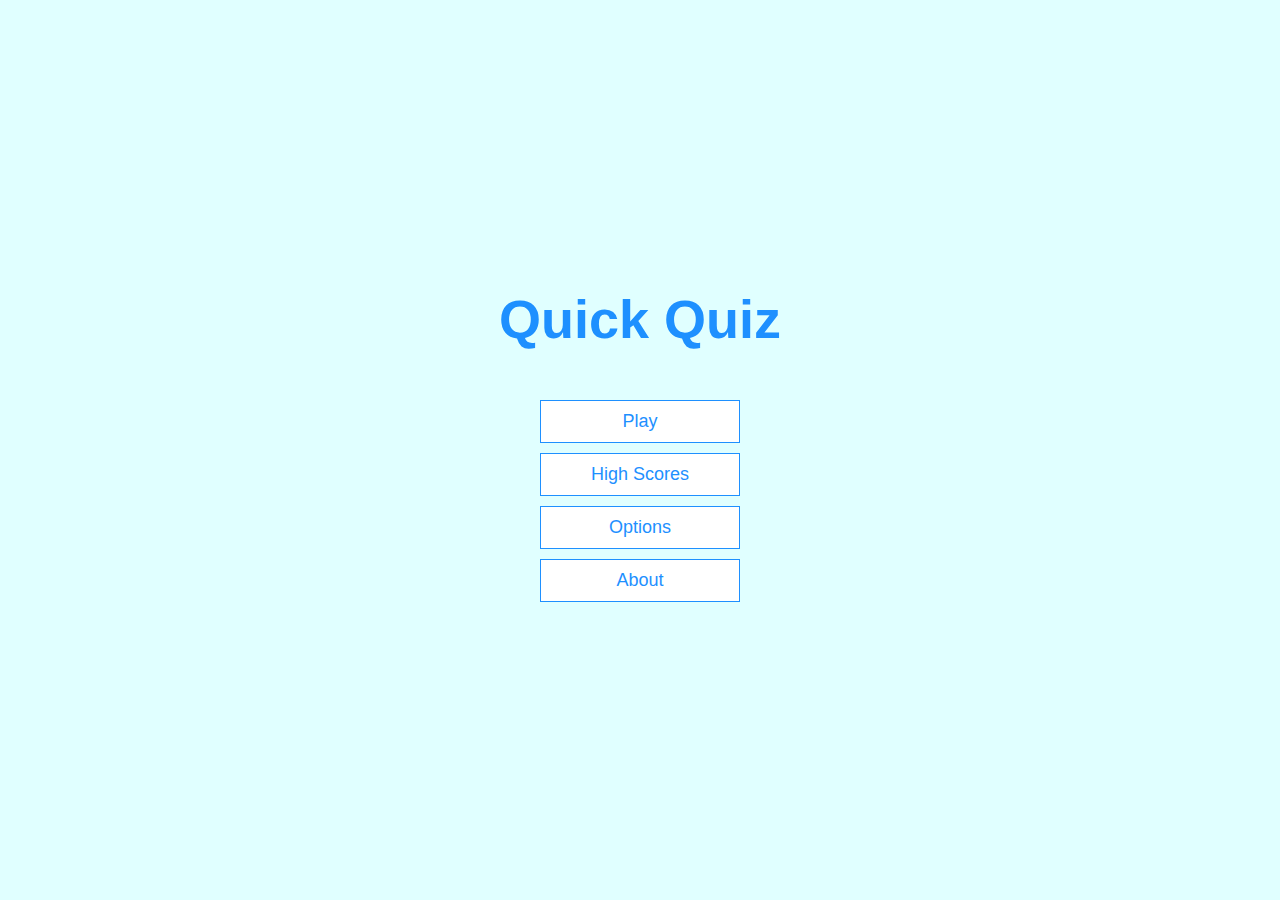
<file: index.html>
<!DOCTYPE html>
<html lang="en">
<head>
    <meta charset="UTF-8">
    <meta http-equiv="X-UA-Compatible" content="IE=edge">
    <meta name="viewport" content="width=device-width, initial-scale=1.0">
    <title>Quiz App</title>
    <link rel="stylesheet" href="app.css"/>
</head>
<body>
    <div class="container"> 
        <!--This is a flexbox called "container"-->
        <div id="home" class="flex-center flex-column">
            <!--This is a flexbox called "flex-center" and "flex-column"-->
            <h1>Quick Quiz</h1>
            <a class="btn" href="/game.html">Play</a>
            <a class="btn" href="/highscores.html">High Scores</a>
            <a href="/options.html" class="btn">Options</a>
            <a href="/about.html" class="btn">About</a>
        </div>
    </div>
    <script src="game.js"></script>
</body>
</html>
</file>
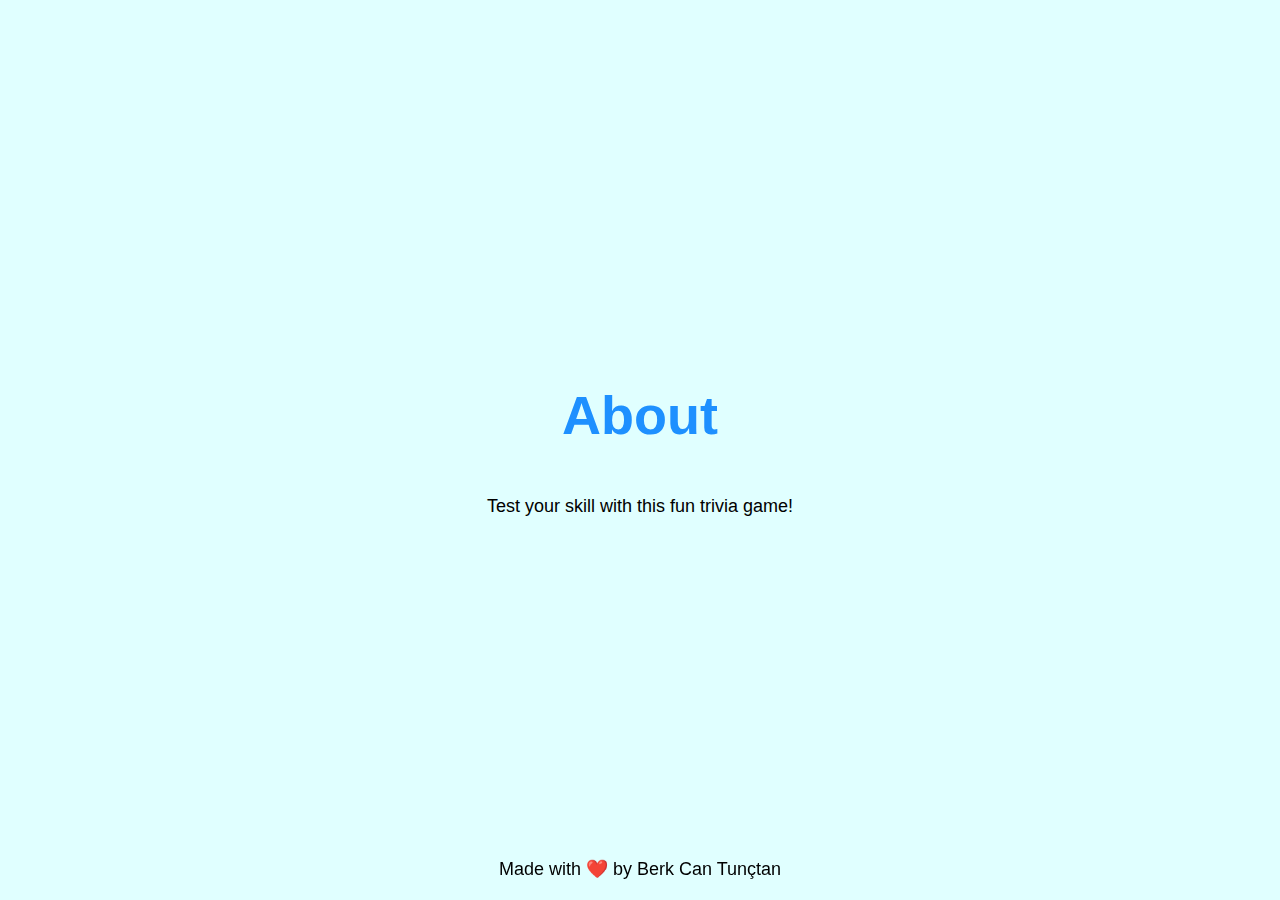
<file: about.html>
<!DOCTYPE html>
<html lang="en">
<head>
    <meta charset="UTF-8">
    <meta http-equiv="X-UA-Compatible" content="IE=edge">
    <meta name="viewport" content="width=device-width, initial-scale=1.0">
    <title>About</title>
    <link rel="stylesheet" href="app.css">
    <link rel="stylesheet" href="about.css">
</head>
<body>
    <div class="container">
        <div id="about" class="flex-center flex-column">
            <h1 class="title">About</h1>
            <p class="description">Test your skill with this fun trivia game!</p>
            <p class="credits">Made with ❤️ by Berk Can Tunçtan</p>
        </div>
    </div>
</body>
</html>
</file>
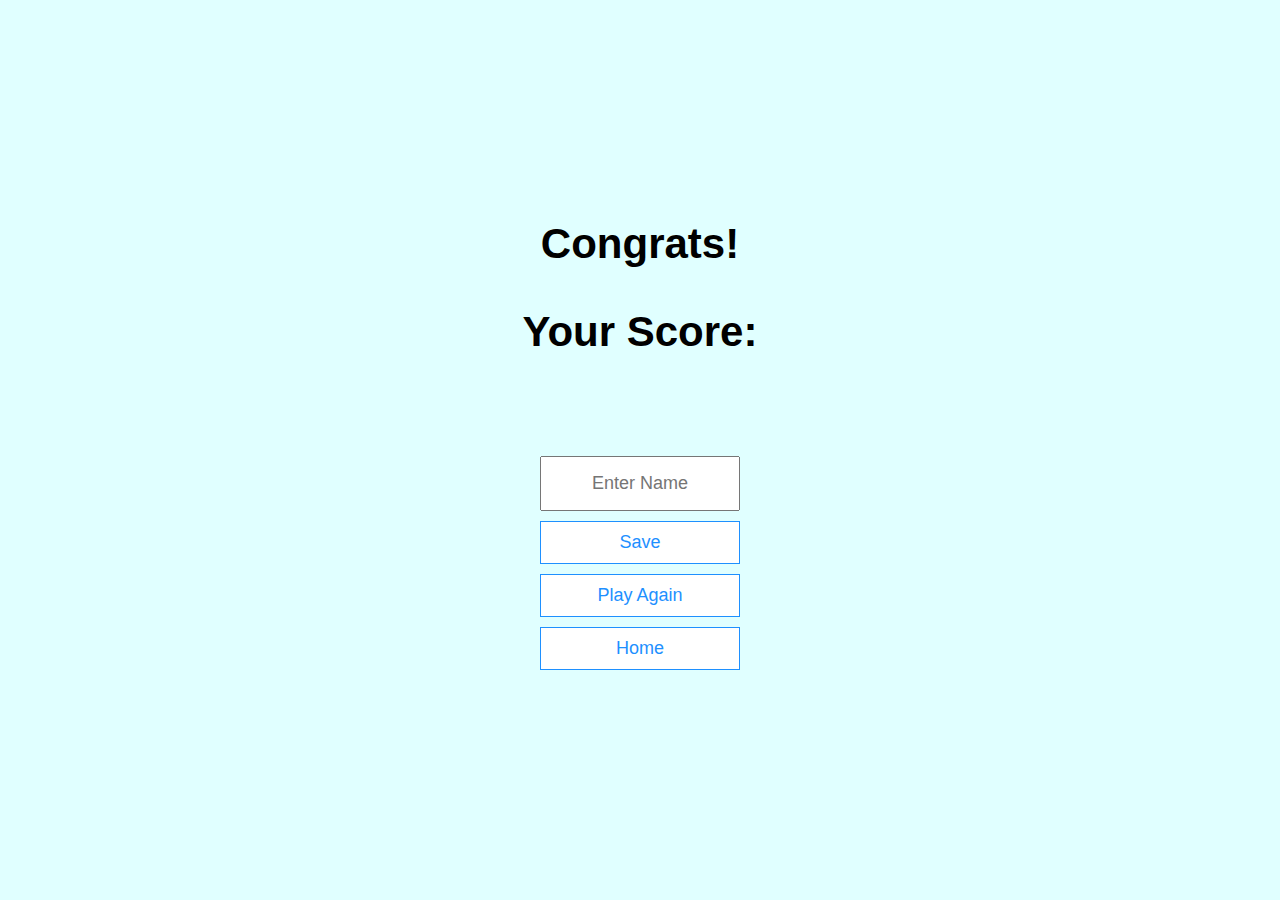
<file: end.html>
<!DOCTYPE html>
<html lang="en">
<head>
    <meta charset="UTF-8">
    <meta http-equiv="X-UA-Compatible" content="IE=edge">
    <meta name="viewport" content="width=device-width, initial-scale=1.0">
    <title>Results</title>
    <link rel="stylesheet" href="app.css">
</head>
<body>
    <div class="container">
        <div id="end" class="flex-center flex-column">
            <h2>Congrats!</h2>
            <h2>Your Score:</h2>
            <h1 id="finalScore">0</h1>
            <form>
                <input 
                type="text"
                name="username"
                id="username"
                placeholder="Enter Name"
                />
                <button 
                type="submit" 
                class="btn" 
                id="saveScoreBtn"
                onclick="saveHighScore(event)"
                disabled
                >
                    Save
                </button>                
            </form>
            <a href="game.html" class="btn">Play Again</a>
            <a href="index.html" class="btn">Home</a>
        </div>
    </div>
    <script src="end.js"></script>
</body>
</html>
</file>
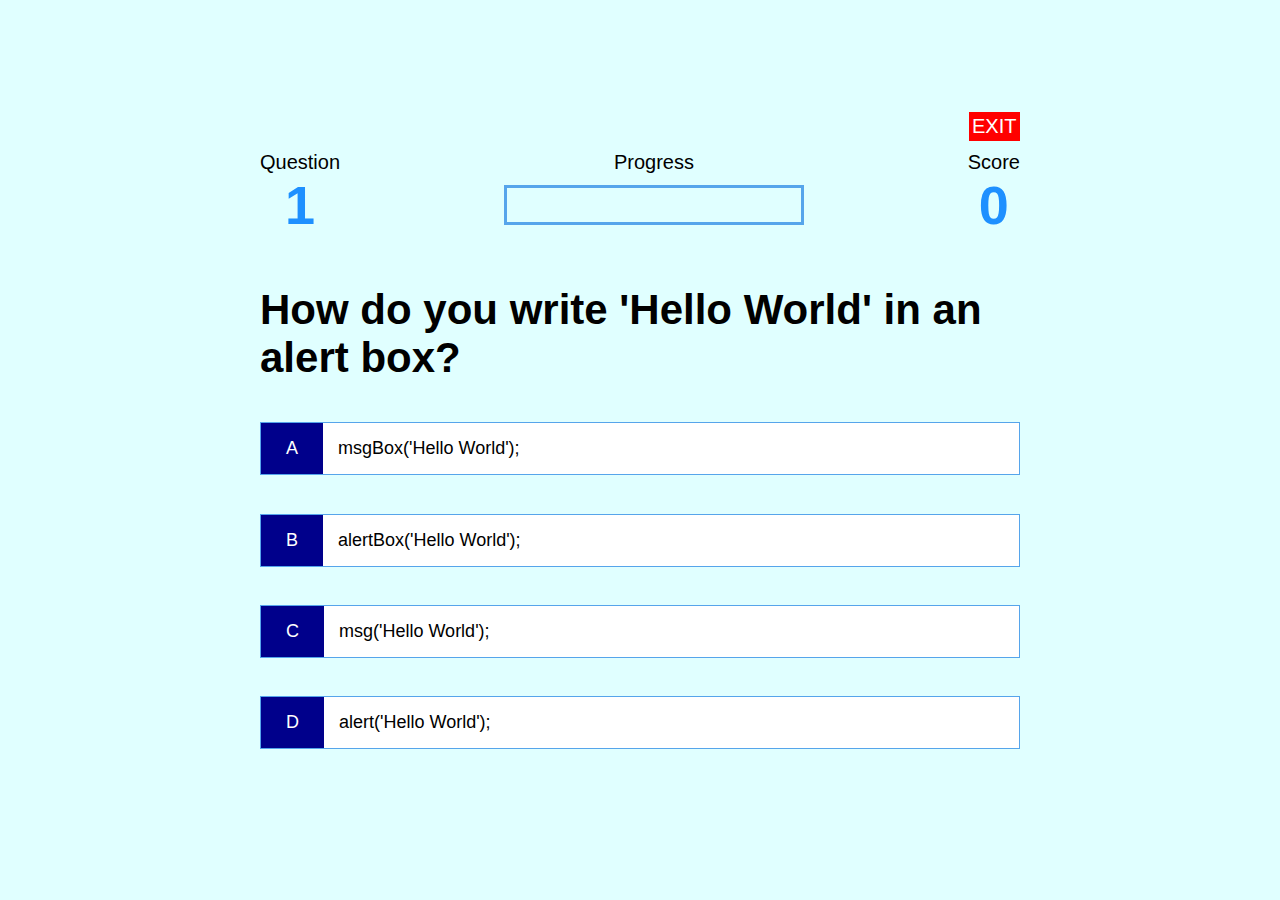
<file: game.html>
<!DOCTYPE html>
<html lang="en">
<head>
    <meta charset="UTF-8">
    <meta http-equiv="X-UA-Compatible" content="IE=edge">
    <meta name="viewport" content="width=device-width, initial-scale=1.0">
    <title>Quick Quiz</title>
    <link rel="stylesheet" href="app.css">
    <!--General css for all pages-->
    <link rel="stylesheet" href="game.css">
    <!--Page specific css-->
</head>
<body>
    <div class="container" id="layer">
        <div id="game" class="justify-center flex-column">
            <div class="escapeKey">
                <button
                type="button"
                class="btn escape-key" 
                id="escapeKey">
                EXIT
                </button>
            </div>
            <div id="hud">
                <div id="hud-item">
                    <p class="hud-prefix">
                        Question
                        <h1 class="hud-main-text" id="questionCounter"></h1>
                    </p>
                </div>
                <div id="hud-item">
                    <p class="hud-prefix">
                        Progress
                        <div id="progressBar">
                            <div id="progressBarFull"></div>
                        </div>
                    </p>
                </div>
                <div id="hud-item">
                    <p class="hud-prefix">
                        Score
                        <h1 class="hud-main-text" id="score">
                            0
                        </h1>
                    </p>
                </div>
            </div>
            <h2 id="question">Default Question?</h2>
            <div class="choice-container">
                <p class="choice-prefix">A</p>
                <p class="choice-text" data-number="1">Choice A</p>
                <!--data-number allows the js to read teh choice-text class and access elements as a list-->
            </div>
            <div class="choice-container">
                <p class="choice-prefix">B</p>
                <p class="choice-text" data-number="2">Choice B</p>
            </div>
            <div class="choice-container">
                <p class="choice-prefix">C</p>
                <p class="choice-text" data-number="3">Choice C</p>
            </div>
            <div class="choice-container">
                <p class="choice-prefix">D</p>
                <p class="choice-text" data-number="4">Choice D</p>
            </div>
        </div>
        <div id="exitMenu" class="warning justify-center flex-column">
            <h2 class="warningText">Would you like to <b>exit</b> the quiz and go back to the home screen?</h1>
            <menu class="menu-options">
                <li><button class="btn" id="no">Continue</button></li>
                <li><button class="btn" id="yes">Exit</button></li>
            </menu>
        </div>
    </div>
    <script src="game.js"></script>
</body>
</html>
</file>
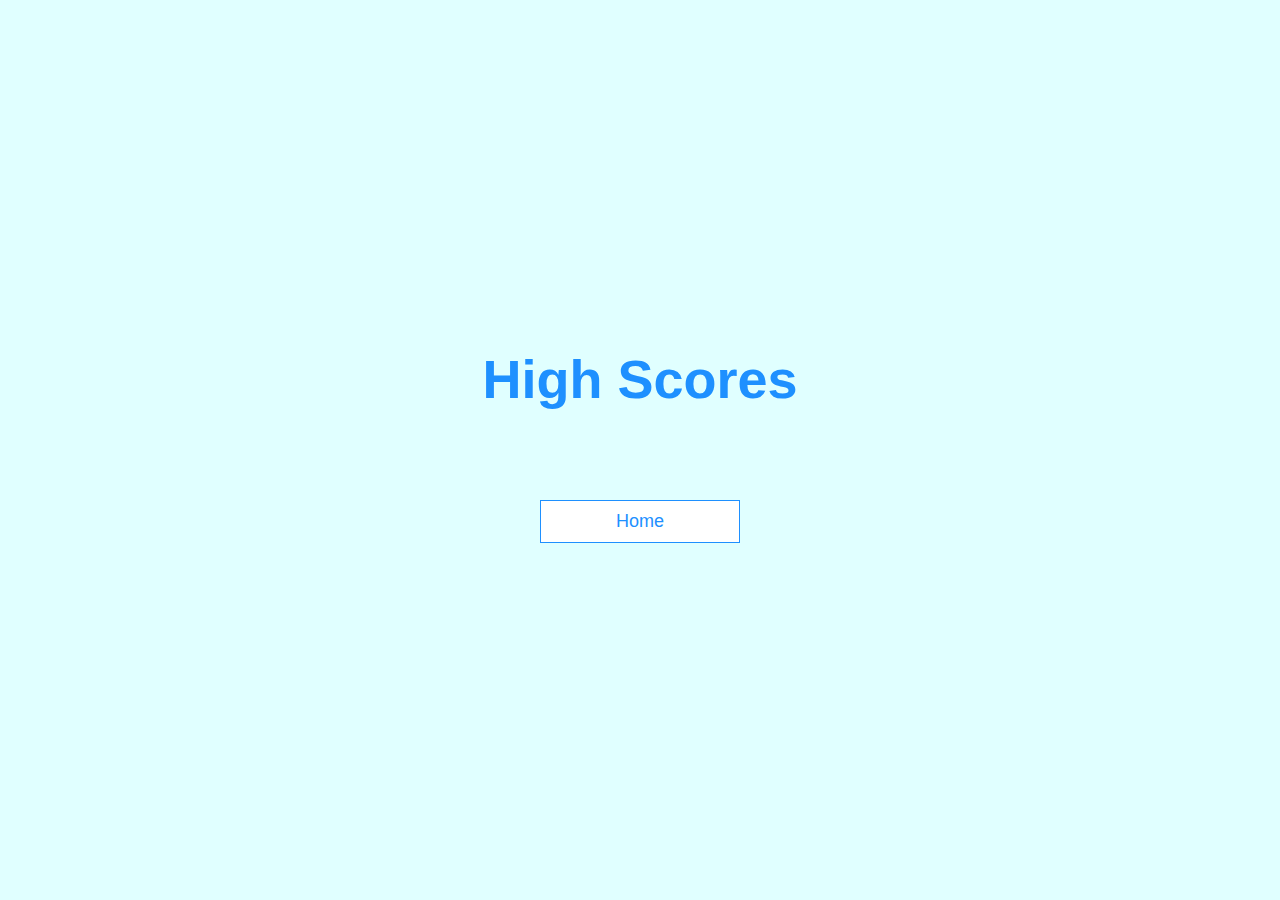
<file: highscores.html>
<!DOCTYPE html>
<html lang="en">
<head>
    <meta charset="UTF-8">
    <meta http-equiv="X-UA-Compatible" content="IE=edge">
    <meta name="viewport" content="width=device-width, initial-scale=1.0">
    <title>High Scores</title>
    <link rel="stylesheet" href="app.css">
    <link rel="stylesheet" href="highscores.css">
</head>
<body>
    <div class="container">
        <div id="highScores" class="flex-center flex-column">
            <h1 id="title">High Scores</h1>
            <ul id="highScoresList"></ul>
            <a href="/index.html" class="btn">Home</a>
        </div>
    </div>
    <script src="highscores.js"></script>
</body>
</html>
</file>
<file: app.css>
:root {
    background-color: lightcyan;
    font-size: 62.5%;
}

* { /* Asterisk is a wildcard and means all elements*/
    box-sizing: border-box; /*Uses border to calculate the size of the box*/
    font-family: Arial, Helvetica, sans-serif;
    margin: 0;
    padding: 0;
    color: black;
}

h1,
h2,
h3,
h4 {
    margin-bottom: 1rem; /*Rem is relative to the root font*/
}

h1 {
    font-size: 5.4rem;
    color: dodgerblue;
    margin-bottom: 5rem;
}

h1 > span {
    font-size: 2.4rem;
    font-weight: 500; /*Weight = Boldness*/
}

h2 {
    font-size: 4.2rem;
    margin-bottom: 4rem;
    font-weight: 700; 
}

h3 {
    font-size: 2.8rem;
    font-weight: 500;
}

/*Utilities*/

.container {
    width: 100vw; /*100 view width*/
    height: 100vh; /*100 view height*/
    display: flex; /*Flex boxes*/
    justify-content: center; /*Aligns items horizontally*/
    align-items: center; /*Aligns items vertically*/
    max-width: 80rem; /*Making sure our objects are centered with some padding*/
    margin: 0 auto;
    padding: 2rem;
}

.container > * { /*Children of container*/
    width: 100%;
}

.flex-column { /*Creates a flex box*/
    display: flex;
    flex-direction: column; /*Changes it to be vertical, horizontal by default. Will stack objects*/
}

.flex-center {
    justify-content: center;
    align-items: center;
}

.justify-center {
    justify-content: center;
}

.textcenter {
    text-align: center;
}

.hidden {
    display: none;
}

/*Buttons*/

.btn {
    font-size: 1.8rem;
    padding: 1rem;
    width: 20rem;
    text-align: center;
    border: 0.1rem solid dodgerblue;
    margin-bottom: 1rem;
    text-decoration: none; /*Removes underline since anchor tags have underlining by default*/
    color: dodgerblue;
    background-color: white;
}

.btn:hover {
    cursor: pointer;
    box-shadow: 0 0.4rem 1.4rem rgba(86, 185, 235, 0.5);
    transform: translateY(-0.1rem);
    transition: transform 150ms; /*Moves up the box shadow when hovering*/
}

.btn[disabled]:hover {
    cursor: not-allowed;
    box-shadow: none;
    transform: none;
}

/* FORMS */
form {
    width: 100%;
    display: flex;
    flex-direction: column;
    align-items: center;
}

input {
    margin: 1rem;
    width: 20rem;
    padding: 1.5rem;
    font-size: 1.8rem;
    text-align: center;
}
</file>
<file: about.css>
#about {
    font-size: 1.8rem;
}

.credits {
    position: fixed;
    bottom: 0;
    padding: 2rem;
}

#homebtn {
    margin-top: 10vw;
}
</file>
<file: game.css>
.choice-container {
    display: flex;
    margin-bottom: 3vw;
    width: 100%;
    font-size: 1.8rem;
    border: 0.1rem solid #56a5eb;
    background-color: white;
}

.choice-container:hover {
    cursor: pointer;
    box-shadow: 0 0.4rem 1.4rem rgba(86, 185, 235, 0.5);
    transform: translateY(-0.1rem);
    transition: transform 150ms; /*Moves up the box shadow when hovering*/
}

.choice-prefix {
    padding: 1.5rem 2.5rem;
    background-color: darkblue;
    color: white;
}

.choice-text {
    padding: 1.5rem;
    width: 100%;
}

.correct {
    animation: fadeIn 700ms;    
    background-color: greenyellow;
}

.correct:hover {
    cursor: pointer;
    box-shadow: 0 0.4rem 1.4rem rgba(173, 255, 47, 0.5);
    transform: translateY(-0.1rem);
    transition: transform 150ms; /*Moves up the box shadow when hovering*/
}

.incorrect {
    animation: fadeIn 700ms;    
    background-color: #ff0000;
}

.incorrect:hover {
    cursor: pointer;
    box-shadow: 0 0.4rem 1.4rem rgba(255, 0, 0, 0.5);
    transform: translateY(-0.1rem);
    transition: transform 150ms; /*Moves up the box shadow when hovering*/
}

@keyframes fadeIn {
    0% { opacity: 0.0; }
    100% { opacity: 1; }
}

/* HUD */

#hud {
    display: flex;
    justify-content: space-between;
    font-size: min(4vw, 2rem);
}

.hud-prefix {
    text-align: center;
}

.hud-main-text {
    text-align: center;
}

#progressBar {
    max-width: 30rem;
    width: 40vw;
    height: 4rem;
    border: 0.3rem solid #56a5eb;
    margin-top: 1.1rem;
}

#progressBarFull {
    height: 3.5rem;
    background-color: #56a5eb;
    width: 0%;
}

/* Escape Key */

.escapeKey {
    display: flex;
    justify-content: flex-end;
}

.escape-key:hover {
    cursor: pointer;
    box-shadow: 0 0.4rem 1.4rem rgba(255, 0, 0, 0.5);
    transform: translateY(-0.1rem);
    transition: transform 150ms; /*Moves up the box shadow when hovering*/
}

.escape-key {
    width: min(12vw, 5.15rem);
    background-color: #ff0000;
    color: white;
    border: solid #ff0000;
    padding: 0%;
    font-size: min(4vw, 2rem);

}

/*Escape Menu*/

.warning {
    display: none;
    flex-direction: column;
    align-self: center;
    align-items: center;
    text-align: center;
    position: fixed;
    bottom: 40%;
    padding: 5%;
    width: 75%;
    background-color: aliceblue;
}

.menu-options {
    list-style-type: none;
    text-decoration: none;
}

#no:hover {
    cursor: pointer;
    box-shadow: 0 0.4rem 1.4rem rgba(173, 255, 47, 0.8);
    transform: translateY(-0.1rem);
    transition: transform 150ms;
    border: 0.1rem solid greenyellow;
    margin-bottom: 1rem;
    text-decoration: none; 
    background-color: greenyellow;
    color: white;
}

#yes:hover {
    cursor: pointer;
    box-shadow: 0 0.4rem 1.4rem rgba(255, 0, 0, 0.5);
    transform: translateY(-0.1rem);
    transition: transform 150ms;
    border: 0.1rem solid #ff0000;
    margin-bottom: 1rem;
    text-decoration: none;
    background-color: #ff0000;
    color: white;
}
</file>
<file: highscores.css>
#highScoresList {
    list-style: none;
    padding-left: 0;
    margin-bottom: 4rem;
}

.high-score {
    font-size: 2.8rem;
    margin-bottom: 0.5rem;
    text-align: center;
}

.high-score:hover{
    transform: scale(1.025);
}
</file>
